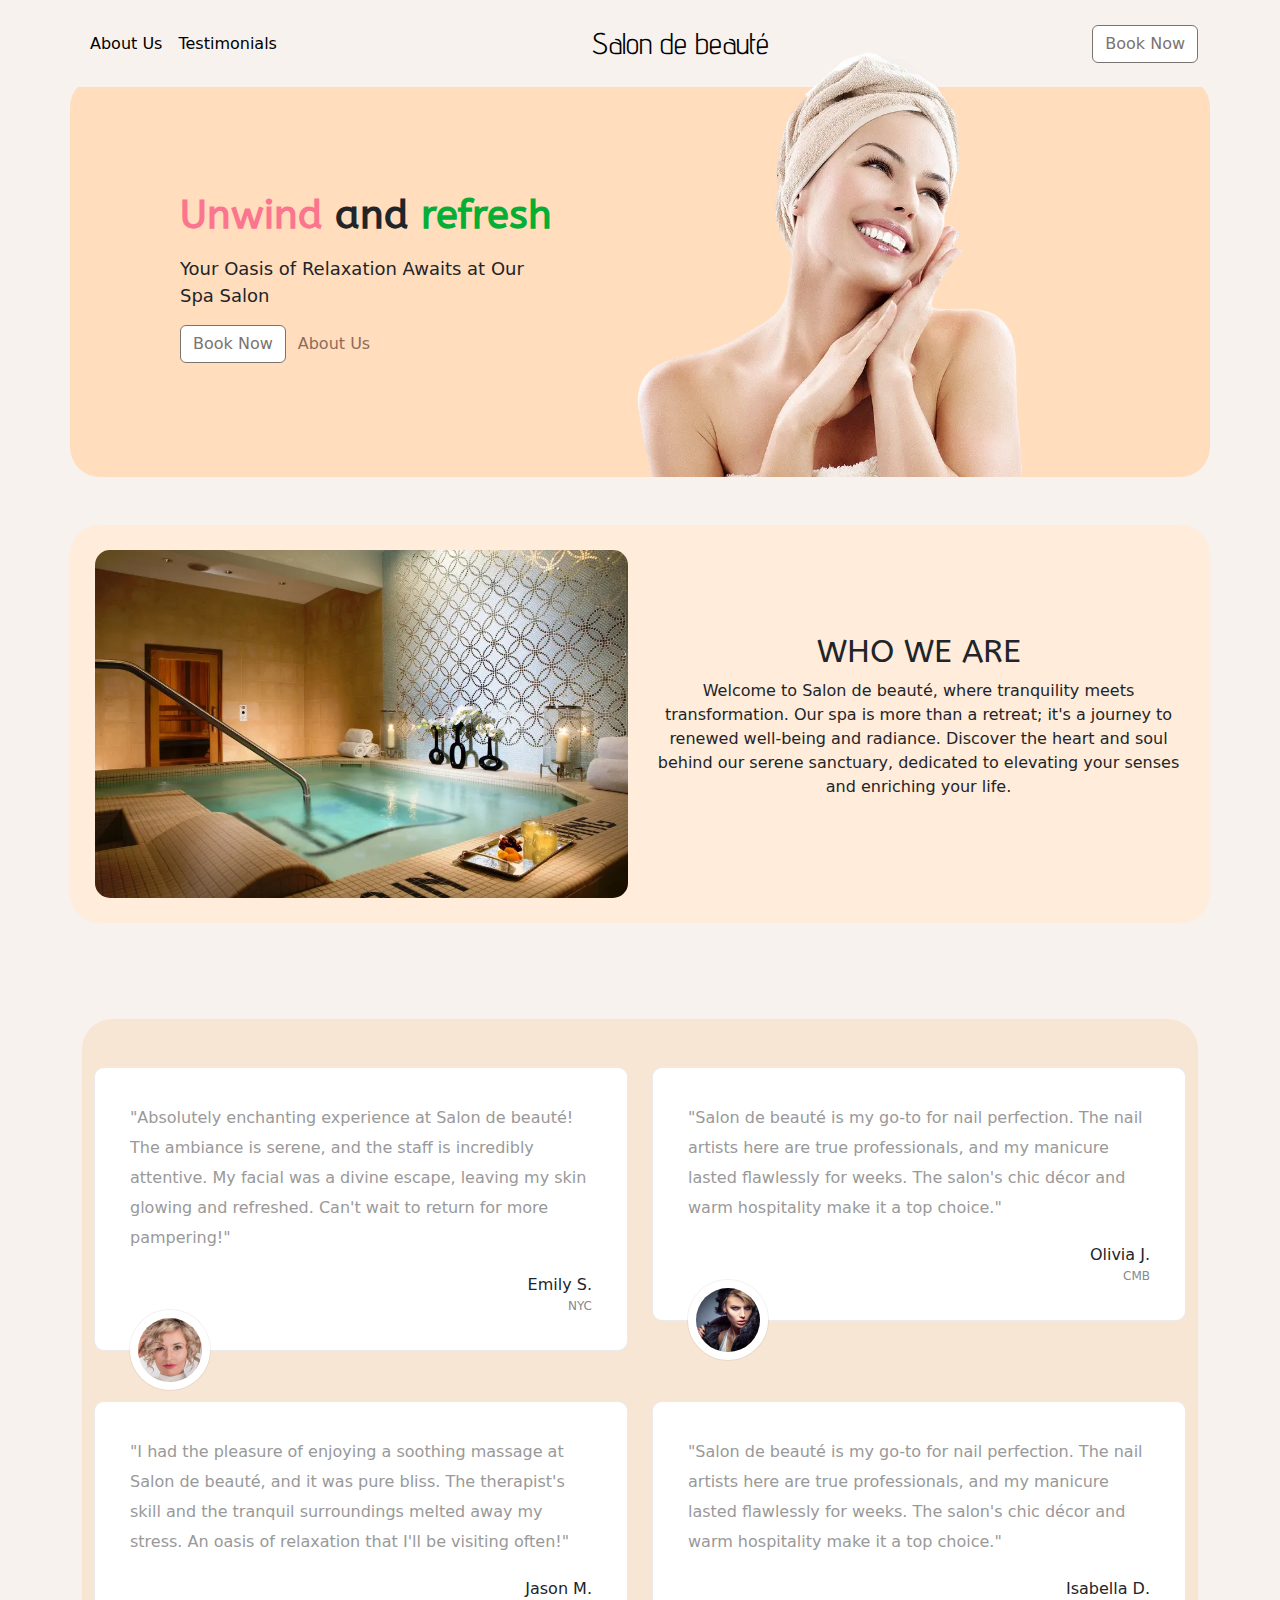
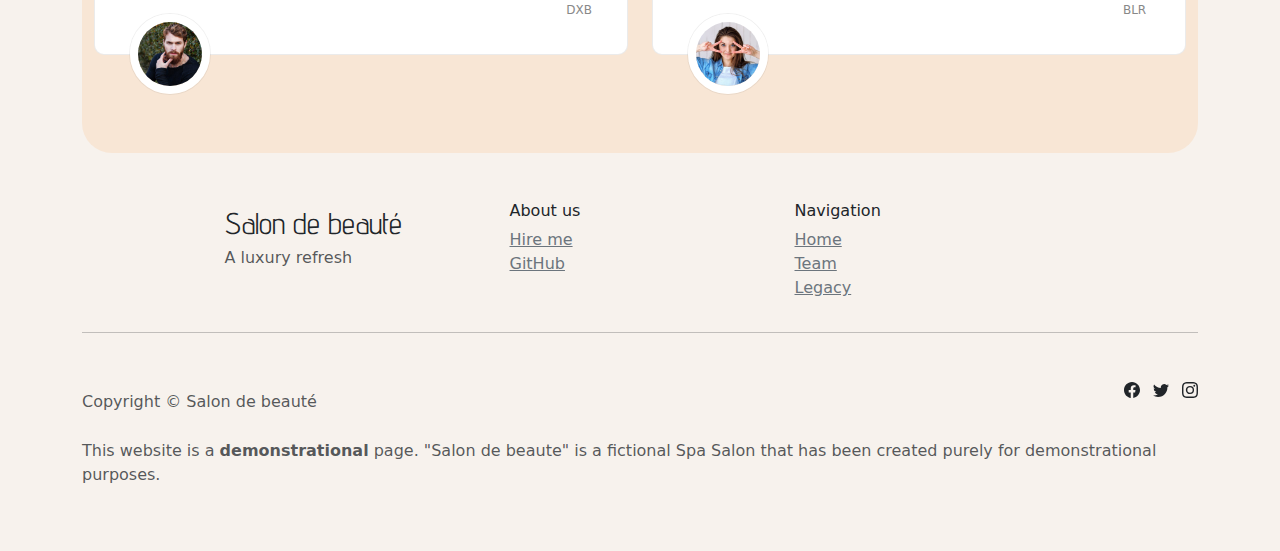
<file: index.html>
<!DOCTYPE html>
<html data-bs-theme="light" lang="en">

<head>
    <meta charset="utf-8">
    <meta name="viewport" content="width=device-width, initial-scale=1.0, shrink-to-fit=no">
    <title>Salon de beauté</title>
    <link rel="canonical" href="https://salon-demo.schooltool.io/">
    <meta property="og:url" content="https://salon-demo.schooltool.io/">
    <meta property="og:image" content="https://salon-demo.schooltool.io/assets/img/final_transparent.webp">
    <meta name="description" content="A luxury salon site.">
    <meta property="og:type" content="website">
    <script type="application/ld+json">
        {
            "@context": "http://schema.org",
            "@type": "WebSite",
            "name": "Salon de beauté",
            "url": "https://salon-demo.schooltool.io"
        }
    </script>
    <link rel="icon" type="image/webp" sizes="433x576" href="assets/img/final_transparent.webp?h=c3ac4c3a3cf0a318b6cf6324a7329af2">
    <link rel="icon" type="image/webp" sizes="433x576" href="assets/img/final_transparent.webp?h=c3ac4c3a3cf0a318b6cf6324a7329af2">
    <link rel="icon" type="image/webp" sizes="433x576" href="assets/img/final_transparent.webp?h=c3ac4c3a3cf0a318b6cf6324a7329af2">
    <link rel="icon" type="image/webp" sizes="433x576" href="assets/img/final_transparent.webp?h=c3ac4c3a3cf0a318b6cf6324a7329af2">
    <link rel="icon" type="image/webp" sizes="433x576" href="assets/img/final_transparent.webp?h=c3ac4c3a3cf0a318b6cf6324a7329af2">
    <link rel="stylesheet" href="assets/bootstrap/css/bootstrap.min.css?h=896192cc65e20f1fcc6d792b5b9a4626">
    <link rel="stylesheet" href="https://fonts.googleapis.com/css?family=ABeeZee&amp;display=swap">
    <link rel="stylesheet" href="https://fonts.googleapis.com/css?family=Advent+Pro&amp;display=swap">
    <link rel="stylesheet" href="assets/css/animate.css?h=ceb058aaaf58fe9b12ee565ae4f103ea">
    <link rel="stylesheet" href="assets/css/Hero-Clean-Reverse-images.css?h=4f3cfa46e40e236365345fc77963f4b8">
    <link rel="stylesheet" href="assets/css/Navbar-Centered-Brand-icons.css?h=befd8a398792e305b7ffd4a176b5b585">
    <link rel="stylesheet" href="assets/css/styles.css?h=400c4a68b4c4965e663aef1456d8b7bc">
    <link rel="stylesheet" href="assets/css/Testimonials.css?h=be4b2793bac073ed15fa54315a3a38b1">
</head>

<body style="background: #f7f2ed;">
    <!-- Start: Navbar Centered Brand -->
    <nav class="navbar navbar-expand-md bg-body py-3" style="background: #f7f2ed!important;">
        <div class="container"><a class="navbar-brand d-flex align-items-center" href="index.html"><span style="font-family: 'Advent Pro', sans-serif;font-size: 30px;">Salon de&nbsp;beauté</span></a><button data-bs-toggle="collapse" class="navbar-toggler" data-bs-target="#navcol-4"><span class="visually-hidden">Toggle navigation</span><span class="navbar-toggler-icon"></span></button>
            <div class="collapse navbar-collapse flex-grow-0 order-md-first" id="navcol-4">
                <ul class="navbar-nav me-auto">
                    <li class="nav-item"><a class="nav-link active" href="#about">About Us</a></li>
                    <li class="nav-item"><a class="nav-link active" href="#testimonials">Testimonials</a></li>
                </ul>
                <div class="d-md-none my-2"><button class="btn btn-light me-2" type="button">Button</button><button class="btn btn-primary" type="button">Button</button></div>
            </div>
            <div class="d-none d-md-block"><a class="btn btn-primary invert" role="button" href="book.html">Book Now</a></div>
        </div>
    </nav><!-- End: Navbar Centered Brand -->
    <!-- Start: Hero Clean Reverse -->
    <div class="container py-4 py-xl-5" style="padding-top: 0px!important;margin-top: -10px;">
        <div class="row gy-4 gy-md-0 text-center d-lg-flex justify-content-lg-center align-items-lg-center" style="background: #ffddbd;border-radius: 30px;height: 400px;">
            <div class="col-md-6 col-lg-4 text-center text-md-start d-flex d-sm-flex d-md-flex justify-content-center align-items-center justify-content-md-start align-items-md-center justify-content-xl-center">
                <div style="max-width: 350px;">
                    <h1 class="fw-bold" style="font-family: ABeeZee, sans-serif;"><span style="color: #fc758e;">Unwind</span>&nbsp;and&nbsp;<span style="color: #07ae35;">refresh</span></h1>
                    <p class="my-3" style="font-size: large;">Your Oasis of Relaxation Awaits at Our Spa Salon</p><a class="btn btn-primary invert" role="button" href="book.html">Book Now</a><a class="btn btn-primary" role="button" style="background: transparent;border-style: none;color: #8e6c5b;" href="#about">About Us</a>
                </div>
            </div>
            <div class="col-md-6"><img class="rounded img-fluid w-100 fit-cover image-container" src="assets/img/sfb.webp?h=d72ffee1e4d8bd5e5a3d56e207e79098"></div>
        </div>
    </div><!-- End: Hero Clean Reverse -->
    <!-- Start: 1 Row 2 Columns -->
    <div class="container" id="about" style="padding: 25px;background: #ffecda;border-radius: 30px;">
        <div class="row">
            <div class="col-md-6"><img src="assets/img/spa.webp?h=e4aaef2935c9d277263143096b617572" style="width: 100%;height: auto;border-radius: 15px;"></div>
            <div class="col-md-6 text-center d-xl-flex justify-content-xl-center align-items-xl-center">
                <div>
                    <h2 class="text-center" style="font-family: ABeeZee, sans-serif;">WHO WE ARE</h2>
                    <p class="text-center">Welcome to Salon de beauté, where tranquility meets transformation. Our spa is more than a retreat; it's a journey to renewed well-being and radiance. Discover the heart and soul behind our serene sanctuary, dedicated to elevating your senses and enriching your life.</p>
                </div>
            </div>
        </div>
    </div><!-- End: 1 Row 2 Columns -->
    <!-- Start: Footer Multi Column -->
    <footer>
        <div class="container py-4 py-lg-5">
            <!-- Start: Testimonials -->
            <section id="testimonials" class="my-5 py-5" style="border-radius: 30px;background: #f8e6d5;">
                <div class="container">
                    <div class="row">
                        <div class="col-sm-6 col-md-6">
                            <div class="testimon1" style="border-radius: 10px;">
                                <div class="testicon">
                                    <p>"Absolutely enchanting experience at Salon de beauté! The ambiance is serene, and the staff is incredibly attentive. My facial was a divine escape, leaving my skin glowing and refreshed. Can't wait to return for more pampering!"</p>
                                </div>
                                <div class="testimopic"><img src="assets/img/200x2001.jpg?h=0a624a817ba26ef6ae7dc49048bfe34b"></div>
                                <div class="testimoin"><span class="name">Emily S.</span>
                                    <div class="posit"><span class="meta">NYC</span></div>
                                </div>
                            </div>
                        </div>
                        <div class="col-sm-6 col-md-6">
                            <div class="testimon1" style="border-radius: 10px;">
                                <div class="testicon">
                                    <p>"Salon de beauté is my go-to for nail perfection. The nail artists here are true professionals, and my manicure lasted flawlessly for weeks. The salon's chic décor and warm hospitality make it a top choice."</p>
                                </div>
                                <div class="testimopic"><img src="assets/img/200x2002.jpg?h=ca0d862aa482e75a3a90cab729de6720"></div>
                                <div class="testimoin"><span class="name">Olivia J.</span>
                                    <div class="posit"><span class="meta">CMB</span></div>
                                </div>
                            </div>
                        </div>
                        <div class="col-sm-6 col-md-6">
                            <div class="testimon1" style="border-radius: 10px;">
                                <div class="testicon">
                                    <p>"I had the pleasure of enjoying a soothing massage at Salon de beauté, and it was pure bliss. The therapist's skill and the tranquil surroundings melted away my stress. An oasis of relaxation that I'll be visiting often!"</p>
                                </div>
                                <div class="testimopic"><img src="assets/img/200x2004.jpg?h=ccf20b1b506f692acd3afaa45de43e7b"></div>
                                <div class="testimoin"><span class="name">Jason M.</span>
                                    <div class="posit"><span class="meta">DXB</span></div>
                                </div>
                            </div>
                        </div>
                        <div class="col-sm-6 col-md-6">
                            <div class="testimon1" style="border-radius: 10px;">
                                <div class="testicon">
                                    <p>"Salon de beauté is my go-to for nail perfection. The nail artists here are true professionals, and my manicure lasted flawlessly for weeks. The salon's chic décor and warm hospitality make it a top choice."</p>
                                </div>
                                <div class="testimopic"><img src="assets/img/200x2003.jpg?h=f0a8d531b7514108c464f644709335ac"></div>
                                <div class="testimoin"><span class="name">Isabella D.</span>
                                    <div class="posit"><span class="meta">BLR&nbsp;</span></div>
                                </div>
                            </div>
                        </div>
                    </div>
                </div>
            </section><!-- End: Testimonials -->
            <div class="row justify-content-center">
                <!-- Start: Social Icons -->
                <div class="col-lg-3 text-center text-lg-start d-flex flex-column align-items-center order-1 align-items-lg-start order-lg-last item social"><span style="font-family: 'Advent Pro', sans-serif;font-size: 30px;">Salon de&nbsp;beauté</span>
                    <p class="text-muted copyright" style="margin-top: 0px;">A luxury refresh</p>
                </div><!-- End: Social Icons -->
                <!-- Start: Services -->
                <div class="col-sm-4 col-md-3 text-center text-lg-start d-flex flex-column order-last item">
                    <h3 class="fs-6">About us</h3>
                    <ul class="list-unstyled">
                        <li><a class="link-secondary" href="https://www.fiverr.com/iyaadplays?public_mode=true">Hire me</a></li>
                        <li><a class="link-secondary" href="https://github.com/IyaadDev">GitHub</a></li>
                    </ul>
                </div><!-- End: Services -->
                <!-- Start: About -->
                <div class="col-sm-4 col-md-3 text-center text-lg-start d-flex flex-column order-last item">
                    <h3 class="fs-6">Navigation</h3>
                    <ul class="list-unstyled">
                        <li><a class="link-secondary" href="index.html">Home</a></li>
                        <li><a class="link-secondary" href="#">Team</a></li>
                        <li><a class="link-secondary" href="#">Legacy</a></li>
                    </ul>
                </div><!-- End: About -->
            </div>
            <hr>
            <div class="d-flex justify-content-between align-items-center pt-3">
                <p class="text-muted mb-0">Copyright ©&nbsp;Salon de beauté</p>
                <ul class="list-inline mb-0">
                    <li class="list-inline-item"><svg xmlns="http://www.w3.org/2000/svg" width="1em" height="1em" fill="currentColor" viewBox="0 0 16 16" class="bi bi-facebook">
                            <path d="M16 8.049c0-4.446-3.582-8.05-8-8.05C3.58 0-.002 3.603-.002 8.05c0 4.017 2.926 7.347 6.75 7.951v-5.625h-2.03V8.05H6.75V6.275c0-2.017 1.195-3.131 3.022-3.131.876 0 1.791.157 1.791.157v1.98h-1.009c-.993 0-1.303.621-1.303 1.258v1.51h2.218l-.354 2.326H9.25V16c3.824-.604 6.75-3.934 6.75-7.951z"></path>
                        </svg></li>
                    <li class="list-inline-item"><svg xmlns="http://www.w3.org/2000/svg" width="1em" height="1em" fill="currentColor" viewBox="0 0 16 16" class="bi bi-twitter">
                            <path d="M5.026 15c6.038 0 9.341-5.003 9.341-9.334 0-.14 0-.282-.006-.422A6.685 6.685 0 0 0 16 3.542a6.658 6.658 0 0 1-1.889.518 3.301 3.301 0 0 0 1.447-1.817 6.533 6.533 0 0 1-2.087.793A3.286 3.286 0 0 0 7.875 6.03a9.325 9.325 0 0 1-6.767-3.429 3.289 3.289 0 0 0 1.018 4.382A3.323 3.323 0 0 1 .64 6.575v.045a3.288 3.288 0 0 0 2.632 3.218 3.203 3.203 0 0 1-.865.115 3.23 3.23 0 0 1-.614-.057 3.283 3.283 0 0 0 3.067 2.277A6.588 6.588 0 0 1 .78 13.58a6.32 6.32 0 0 1-.78-.045A9.344 9.344 0 0 0 5.026 15z"></path>
                        </svg></li>
                    <li class="list-inline-item"><svg xmlns="http://www.w3.org/2000/svg" width="1em" height="1em" fill="currentColor" viewBox="0 0 16 16" class="bi bi-instagram">
                            <path d="M8 0C5.829 0 5.556.01 4.703.048 3.85.088 3.269.222 2.76.42a3.917 3.917 0 0 0-1.417.923A3.927 3.927 0 0 0 .42 2.76C.222 3.268.087 3.85.048 4.7.01 5.555 0 5.827 0 8.001c0 2.172.01 2.444.048 3.297.04.852.174 1.433.372 1.942.205.526.478.972.923 1.417.444.445.89.719 1.416.923.51.198 1.09.333 1.942.372C5.555 15.99 5.827 16 8 16s2.444-.01 3.298-.048c.851-.04 1.434-.174 1.943-.372a3.916 3.916 0 0 0 1.416-.923c.445-.445.718-.891.923-1.417.197-.509.332-1.09.372-1.942C15.99 10.445 16 10.173 16 8s-.01-2.445-.048-3.299c-.04-.851-.175-1.433-.372-1.941a3.926 3.926 0 0 0-.923-1.417A3.911 3.911 0 0 0 13.24.42c-.51-.198-1.092-.333-1.943-.372C10.443.01 10.172 0 7.998 0h.003zm-.717 1.442h.718c2.136 0 2.389.007 3.232.046.78.035 1.204.166 1.486.275.373.145.64.319.92.599.28.28.453.546.598.92.11.281.24.705.275 1.485.039.843.047 1.096.047 3.231s-.008 2.389-.047 3.232c-.035.78-.166 1.203-.275 1.485a2.47 2.47 0 0 1-.599.919c-.28.28-.546.453-.92.598-.28.11-.704.24-1.485.276-.843.038-1.096.047-3.232.047s-2.39-.009-3.233-.047c-.78-.036-1.203-.166-1.485-.276a2.478 2.478 0 0 1-.92-.598 2.48 2.48 0 0 1-.6-.92c-.109-.281-.24-.705-.275-1.485-.038-.843-.046-1.096-.046-3.233 0-2.136.008-2.388.046-3.231.036-.78.166-1.204.276-1.486.145-.373.319-.64.599-.92.28-.28.546-.453.92-.598.282-.11.705-.24 1.485-.276.738-.034 1.024-.044 2.515-.045v.002zm4.988 1.328a.96.96 0 1 0 0 1.92.96.96 0 0 0 0-1.92zm-4.27 1.122a4.109 4.109 0 1 0 0 8.217 4.109 4.109 0 0 0 0-8.217zm0 1.441a2.667 2.667 0 1 1 0 5.334 2.667 2.667 0 0 1 0-5.334z"></path>
                        </svg></li>
                </ul>
            </div>
            <p class="text-muted">This website is a <strong>demonstrational</strong> page. "Salon de beaute" is a fictional Spa Salon that has been created purely for demonstrational purposes.</p>
        </div>
    </footer><!-- End: Footer Multi Column -->
    <script src="assets/bootstrap/js/bootstrap.min.js?h=a52d057774a957ffc5c4e3aabf79520a"></script>
</body>

</html>
</file>
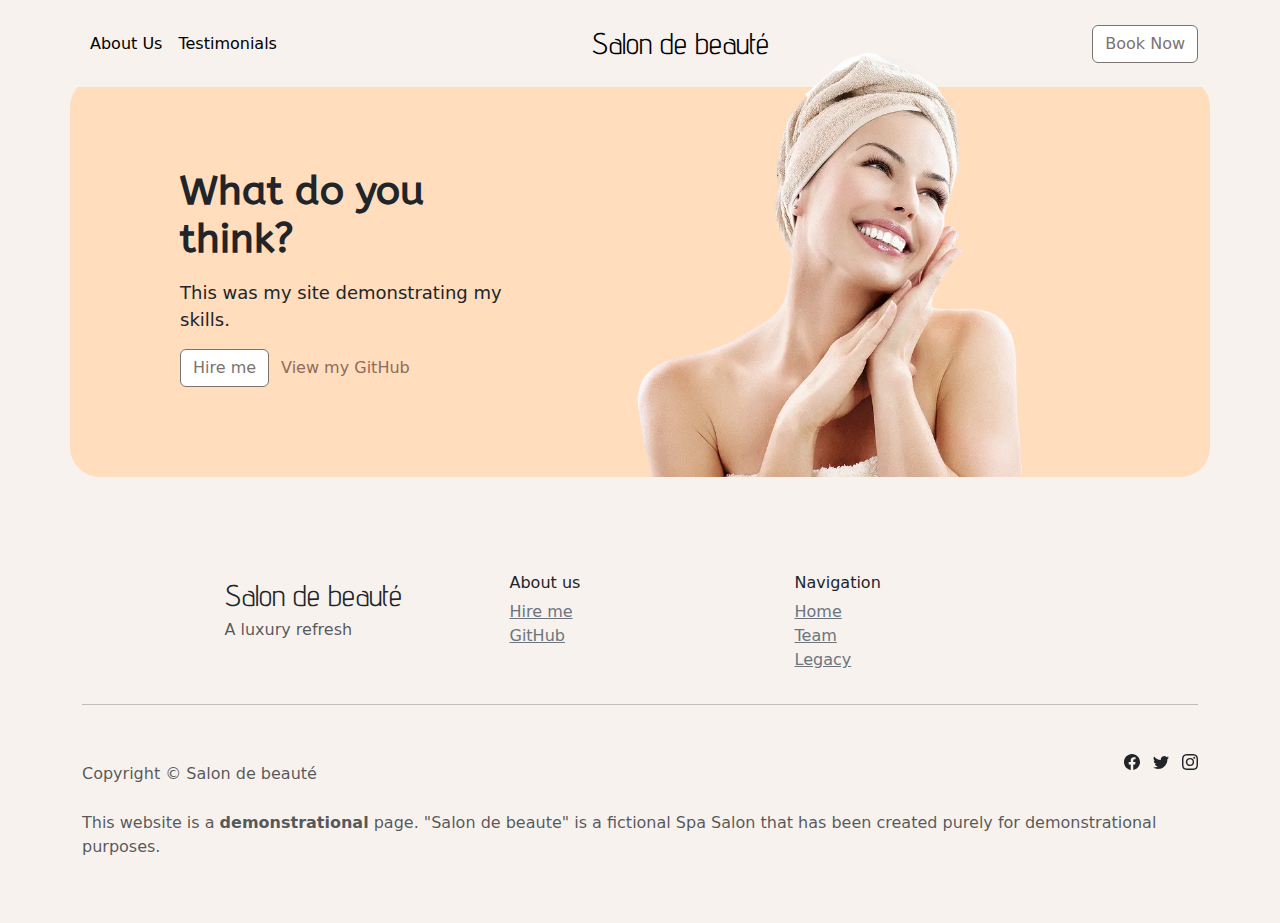
<file: book.html>
<!DOCTYPE html>
<html data-bs-theme="light" lang="en">

<head>
    <meta charset="utf-8">
    <meta name="viewport" content="width=device-width, initial-scale=1.0, shrink-to-fit=no">
    <title>Salon de beauté</title>
    <link rel="canonical" href="https://salon-demo.schooltool.io/book.html">
    <meta property="og:url" content="https://salon-demo.schooltool.io/book.html">
    <meta property="og:image" content="https://salon-demo.schooltool.io/assets/img/final_transparent.webp">
    <meta name="description" content="A luxury salon site.">
    <meta property="og:type" content="website">
    <link rel="icon" type="image/webp" sizes="433x576" href="assets/img/final_transparent.webp?h=c3ac4c3a3cf0a318b6cf6324a7329af2">
    <link rel="icon" type="image/webp" sizes="433x576" href="assets/img/final_transparent.webp?h=c3ac4c3a3cf0a318b6cf6324a7329af2">
    <link rel="icon" type="image/webp" sizes="433x576" href="assets/img/final_transparent.webp?h=c3ac4c3a3cf0a318b6cf6324a7329af2">
    <link rel="icon" type="image/webp" sizes="433x576" href="assets/img/final_transparent.webp?h=c3ac4c3a3cf0a318b6cf6324a7329af2">
    <link rel="icon" type="image/webp" sizes="433x576" href="assets/img/final_transparent.webp?h=c3ac4c3a3cf0a318b6cf6324a7329af2">
    <link rel="stylesheet" href="assets/bootstrap/css/bootstrap.min.css?h=896192cc65e20f1fcc6d792b5b9a4626">
    <link rel="stylesheet" href="https://fonts.googleapis.com/css?family=ABeeZee&amp;display=swap">
    <link rel="stylesheet" href="https://fonts.googleapis.com/css?family=Advent+Pro&amp;display=swap">
    <link rel="stylesheet" href="assets/css/animate.css?h=ceb058aaaf58fe9b12ee565ae4f103ea">
    <link rel="stylesheet" href="assets/css/Hero-Clean-Reverse-images.css?h=4f3cfa46e40e236365345fc77963f4b8">
    <link rel="stylesheet" href="assets/css/Navbar-Centered-Brand-icons.css?h=befd8a398792e305b7ffd4a176b5b585">
    <link rel="stylesheet" href="assets/css/styles.css?h=400c4a68b4c4965e663aef1456d8b7bc">
    <link rel="stylesheet" href="assets/css/Testimonials.css?h=be4b2793bac073ed15fa54315a3a38b1">
</head>

<body style="background: #f7f2ed;">
    <!-- Start: Navbar Centered Brand -->
    <nav class="navbar navbar-expand-md bg-body py-3" style="background: #f7f2ed!important;">
        <div class="container"><a class="navbar-brand d-flex align-items-center" href="index.html"><span style="font-family: 'Advent Pro', sans-serif;font-size: 30px;">Salon de&nbsp;beauté</span></a><button data-bs-toggle="collapse" class="navbar-toggler" data-bs-target="#navcol-4"><span class="visually-hidden">Toggle navigation</span><span class="navbar-toggler-icon"></span></button>
            <div class="collapse navbar-collapse flex-grow-0 order-md-first" id="navcol-4">
                <ul class="navbar-nav me-auto">
                    <li class="nav-item"><a class="nav-link active" href="index.html#about">About Us</a></li>
                    <li class="nav-item"><a class="nav-link active" href="index.html#testimonials">Testimonials</a></li>
                </ul>
                <div class="d-md-none my-2"><button class="btn btn-light me-2" type="button">Button</button><button class="btn btn-primary" type="button">Button</button></div>
            </div>
            <div class="d-none d-md-block"><a class="btn btn-primary invert" role="button" href="book.html">Book Now</a></div>
        </div>
    </nav><!-- End: Navbar Centered Brand -->
    <!-- Start: Hero Clean Reverse -->
    <div class="container py-4 py-xl-5" style="padding-top: 0px!important;margin-top: -10px;">
        <div class="row gy-4 gy-md-0 text-center d-lg-flex justify-content-lg-center align-items-lg-center" style="background: #ffddbd;border-radius: 30px;height: 400px;">
            <div class="col-md-6 col-lg-4 text-center text-md-start d-flex d-sm-flex d-md-flex justify-content-center align-items-center justify-content-md-start align-items-md-center justify-content-xl-center">
                <div style="max-width: 350px;">
                    <h1 class="fw-bold" style="font-family: ABeeZee, sans-serif;">What do you think?</h1>
                    <p class="my-3" style="font-size: large;">This was my site demonstrating my skills.</p><a class="btn btn-primary invert" role="button" href="https://www.fiverr.com/iyaadplays?public_mode=true">Hire me</a><a class="btn btn-primary" role="button" style="background: transparent;border-style: none;color: #8e6c5b;" href="https://github.com/IyaadDev">View my GitHub</a>
                </div>
            </div>
            <div class="col-md-6"><img class="rounded img-fluid w-100 fit-cover image-container" src="assets/img/sfb.webp?h=d72ffee1e4d8bd5e5a3d56e207e79098"></div>
        </div>
    </div><!-- End: Hero Clean Reverse -->
    <!-- Start: Footer Multi Column -->
    <footer>
        <div class="container py-4 py-lg-5">
            <div class="row justify-content-center">
                <!-- Start: Social Icons -->
                <div class="col-lg-3 text-center text-lg-start d-flex flex-column align-items-center order-1 align-items-lg-start order-lg-last item social"><span style="font-family: 'Advent Pro', sans-serif;font-size: 30px;">Salon de&nbsp;beauté</span>
                    <p class="text-muted copyright" style="margin-top: 0px;">A luxury refresh</p>
                </div><!-- End: Social Icons -->
                <!-- Start: Services -->
                <div class="col-sm-4 col-md-3 text-center text-lg-start d-flex flex-column order-last item">
                    <h3 class="fs-6">About us</h3>
                    <ul class="list-unstyled">
                        <li><a class="link-secondary" href="https://www.fiverr.com/iyaadplays?public_mode=true">Hire me</a></li>
                        <li><a class="link-secondary" href="https://github.com/IyaadDev">GitHub</a></li>
                    </ul>
                </div><!-- End: Services -->
                <!-- Start: About -->
                <div class="col-sm-4 col-md-3 text-center text-lg-start d-flex flex-column order-last item">
                    <h3 class="fs-6">Navigation</h3>
                    <ul class="list-unstyled">
                        <li><a class="link-secondary" href="index.html">Home</a></li>
                        <li><a class="link-secondary" href="#">Team</a></li>
                        <li><a class="link-secondary" href="#">Legacy</a></li>
                    </ul>
                </div><!-- End: About -->
            </div>
            <hr>
            <div class="d-flex justify-content-between align-items-center pt-3">
                <p class="text-muted mb-0">Copyright ©&nbsp;Salon de beauté</p>
                <ul class="list-inline mb-0">
                    <li class="list-inline-item"><svg xmlns="http://www.w3.org/2000/svg" width="1em" height="1em" fill="currentColor" viewBox="0 0 16 16" class="bi bi-facebook">
                            <path d="M16 8.049c0-4.446-3.582-8.05-8-8.05C3.58 0-.002 3.603-.002 8.05c0 4.017 2.926 7.347 6.75 7.951v-5.625h-2.03V8.05H6.75V6.275c0-2.017 1.195-3.131 3.022-3.131.876 0 1.791.157 1.791.157v1.98h-1.009c-.993 0-1.303.621-1.303 1.258v1.51h2.218l-.354 2.326H9.25V16c3.824-.604 6.75-3.934 6.75-7.951z"></path>
                        </svg></li>
                    <li class="list-inline-item"><svg xmlns="http://www.w3.org/2000/svg" width="1em" height="1em" fill="currentColor" viewBox="0 0 16 16" class="bi bi-twitter">
                            <path d="M5.026 15c6.038 0 9.341-5.003 9.341-9.334 0-.14 0-.282-.006-.422A6.685 6.685 0 0 0 16 3.542a6.658 6.658 0 0 1-1.889.518 3.301 3.301 0 0 0 1.447-1.817 6.533 6.533 0 0 1-2.087.793A3.286 3.286 0 0 0 7.875 6.03a9.325 9.325 0 0 1-6.767-3.429 3.289 3.289 0 0 0 1.018 4.382A3.323 3.323 0 0 1 .64 6.575v.045a3.288 3.288 0 0 0 2.632 3.218 3.203 3.203 0 0 1-.865.115 3.23 3.23 0 0 1-.614-.057 3.283 3.283 0 0 0 3.067 2.277A6.588 6.588 0 0 1 .78 13.58a6.32 6.32 0 0 1-.78-.045A9.344 9.344 0 0 0 5.026 15z"></path>
                        </svg></li>
                    <li class="list-inline-item"><svg xmlns="http://www.w3.org/2000/svg" width="1em" height="1em" fill="currentColor" viewBox="0 0 16 16" class="bi bi-instagram">
                            <path d="M8 0C5.829 0 5.556.01 4.703.048 3.85.088 3.269.222 2.76.42a3.917 3.917 0 0 0-1.417.923A3.927 3.927 0 0 0 .42 2.76C.222 3.268.087 3.85.048 4.7.01 5.555 0 5.827 0 8.001c0 2.172.01 2.444.048 3.297.04.852.174 1.433.372 1.942.205.526.478.972.923 1.417.444.445.89.719 1.416.923.51.198 1.09.333 1.942.372C5.555 15.99 5.827 16 8 16s2.444-.01 3.298-.048c.851-.04 1.434-.174 1.943-.372a3.916 3.916 0 0 0 1.416-.923c.445-.445.718-.891.923-1.417.197-.509.332-1.09.372-1.942C15.99 10.445 16 10.173 16 8s-.01-2.445-.048-3.299c-.04-.851-.175-1.433-.372-1.941a3.926 3.926 0 0 0-.923-1.417A3.911 3.911 0 0 0 13.24.42c-.51-.198-1.092-.333-1.943-.372C10.443.01 10.172 0 7.998 0h.003zm-.717 1.442h.718c2.136 0 2.389.007 3.232.046.78.035 1.204.166 1.486.275.373.145.64.319.92.599.28.28.453.546.598.92.11.281.24.705.275 1.485.039.843.047 1.096.047 3.231s-.008 2.389-.047 3.232c-.035.78-.166 1.203-.275 1.485a2.47 2.47 0 0 1-.599.919c-.28.28-.546.453-.92.598-.28.11-.704.24-1.485.276-.843.038-1.096.047-3.232.047s-2.39-.009-3.233-.047c-.78-.036-1.203-.166-1.485-.276a2.478 2.478 0 0 1-.92-.598 2.48 2.48 0 0 1-.6-.92c-.109-.281-.24-.705-.275-1.485-.038-.843-.046-1.096-.046-3.233 0-2.136.008-2.388.046-3.231.036-.78.166-1.204.276-1.486.145-.373.319-.64.599-.92.28-.28.546-.453.92-.598.282-.11.705-.24 1.485-.276.738-.034 1.024-.044 2.515-.045v.002zm4.988 1.328a.96.96 0 1 0 0 1.92.96.96 0 0 0 0-1.92zm-4.27 1.122a4.109 4.109 0 1 0 0 8.217 4.109 4.109 0 0 0 0-8.217zm0 1.441a2.667 2.667 0 1 1 0 5.334 2.667 2.667 0 0 1 0-5.334z"></path>
                        </svg></li>
                </ul>
            </div>
            <p class="text-muted">This website is a <strong>demonstrational</strong> page. "Salon de beaute" is a fictional Spa Salon that has been created purely for demonstrational purposes.</p>
        </div>
    </footer><!-- End: Footer Multi Column -->
    <script src="assets/bootstrap/js/bootstrap.min.js?h=a52d057774a957ffc5c4e3aabf79520a"></script>
</body>

</html>
</file>
<file: assets/css/Hero-Clean-Reverse-images.css>
.fit-cover {
  object-fit: cover;
}
</file>
<file: assets/css/Navbar-Centered-Brand-icons.css>
.bs-icon {
  --bs-icon-size: .75rem;
  display: flex;
  flex-shrink: 0;
  justify-content: center;
  align-items: center;
  font-size: var(--bs-icon-size);
  width: calc(var(--bs-icon-size) * 2);
  height: calc(var(--bs-icon-size) * 2);
  color: var(--bs-primary);
}

.bs-icon-xs {
  --bs-icon-size: 1rem;
  width: calc(var(--bs-icon-size) * 1.5);
  height: calc(var(--bs-icon-size) * 1.5);
}

.bs-icon-sm {
  --bs-icon-size: 1rem;
}

.bs-icon-md {
  --bs-icon-size: 1.5rem;
}

.bs-icon-lg {
  --bs-icon-size: 2rem;
}

.bs-icon-xl {
  --bs-icon-size: 2.5rem;
}

.bs-icon.bs-icon-primary {
  color: var(--bs-white);
  background: var(--bs-primary);
}

.bs-icon.bs-icon-primary-light {
  color: var(--bs-primary);
  background: rgba(var(--bs-primary-rgb), .2);
}

.bs-icon.bs-icon-semi-white {
  color: var(--bs-primary);
  background: rgba(255, 255, 255, .5);
}

.bs-icon.bs-icon-rounded {
  border-radius: .5rem;
}

.bs-icon.bs-icon-circle {
  border-radius: 50%;
}
</file>
<file: assets/css/styles.css>
.invert {
  color: #7b736f;
  border-color: #7b736f;
  border-style: solid;
  background-color: white;
  border-width: 1px;
}

.invert:hover {
  color: white;
  border-color: #7b736f;
  border-style: solid;
  background-color: #7b736f;
  border-width: 1px;
}

.image-container {
  overflow: hidden;
  position: relative;
  width: auto!important;
  height: 425px!important;
  margin-top: -25px;
}

.image-container img {
  width: 100%;
  position: absolute;
  top: -50px;
  left: 0;
}

.text-muted {
  margin-top: 25px;
}
</file>
<file: assets/css/Testimonials.css>
.testimon1 {
  padding: 35px;
  background: #fff;
  border: 1px solid rgba(0, 0, 0, 0.08);
  position: relative;
  margin-bottom: 50px;
}

.testimon1 .testicon p {
  margin-bottom: 20px;
  color: #999;
  line-height: 30px;
}

.testimon1 .testimopic {
  display: inline-block;
  position: absolute;
  bottom: -40px;
  border-radius: 50%;
}

.testimon1 .testimopic img {
  width: 80px;
  height: 80px;
  border-radius: 50%;
  border: 8px solid #fff;
  box-shadow: 0 0 0 1px rgba(49, 49, 49, 0.07);
}

.testimon1 .testimoin {
  text-align: right;
}

.testimon1 .posit {
  font-size: 12px;
  color: #888;
}

.testimon1 .posit a {
  color: #888;
}
</file>
